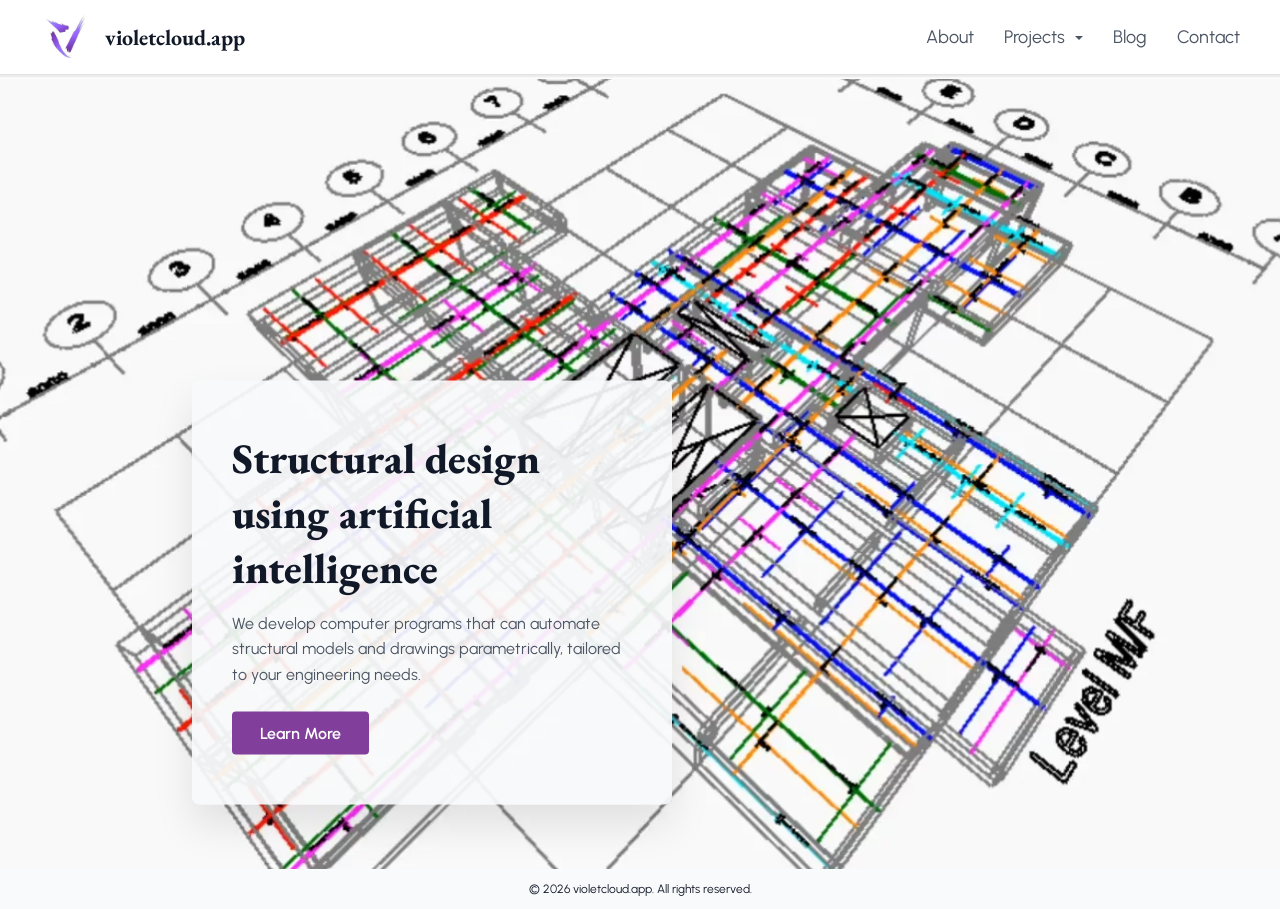
<file: index.html>
<!DOCTYPE html>
<html lang="en">
<head>
    <meta charset="UTF-8">
    <meta name="viewport" content="width=device-width, initial-scale=1.0">
    <title>violetcloud.app - Home</title>

    <!-- Google tag (gtag.js) -->
    <script async src="https://www.googletagmanager.com/gtag/js?id=G-9ZFHB93F06"></script>
    <script>
    window.dataLayer = window.dataLayer || [];
    function gtag(){dataLayer.push(arguments);}
    gtag('js', new Date());

    gtag('config', 'G-9ZFHB93F06');
    </script>
    
    <link rel="stylesheet" href="assets/general-style.css">
    <link rel="stylesheet" href="assets/index-style.css">
</head>
<body>

    <!-- Main content wrapper to push footer down -->
    <div class="content-wrapper">
        <header class="sticky-header" id="header">
            <div class="nav-container">
                <!-- Left: Brand Assets -->
                <a href="index.html" class="brand">
                    <img src="assets/img/logo1.jpg" alt="Logo" class="logo-img">
                    <span class="brand-name">violetcloud.app</span>
                </a>              

                <!-- Right: Navigation Menu -->
                <nav>
                    <button class="hamburger" aria-label="Toggle navigation" id="hamburger-btn">
                        <span class="bar"></span>
                        <span class="bar"></span>
                        <span class="bar"></span>
                    </button>

                    <ul class="nav-menu" id="nav-menu">
                        <li><a href="about.html" class="nav-link">About</a></li>
                        
                        <!-- Projects Dropdown Parent -->
                        <li class="dropdown">
                            <a href="#" class="nav-link">Projects <span class="arrow"></span></a>
                            <ul class="submenu">
                                <li><a href="#">(Coming Soon!)</a></li>
                            </ul>
                        </li>
                        
                        <li><a href="blog.html" class="nav-link">Blog</a></li>
                        <li><a href="contact.html" class="nav-link">Contact</a></li>
                    </ul>
                </nav>
            </div>
        </header>

        <section class="hero-section">
            <!-- The Slider Container -->
            <div class="hero-slider">
                <div class="slide active">
                    <img src="assets/img/slideshow/slide1.png" alt="Slideshow Image 1">
                </div>
                <div class="slide">
                    <img src="assets/img/slideshow/slide2.png" alt="Slideshow Image 2">
                </div>
                <div class="slide">
                    <img src="assets/img/slideshow/slide3.png" alt="Slideshow Image 3">
                </div>
            </div>

            <!-- Opaque Overlay Box Content -->
            <div class="hero-overlay-box">
                <h1>Structural design using artificial intelligence</h1>
                <p>We develop computer programs that can automate structural models and drawings parametrically, tailored to your engineering needs.</p>
                <a href="about.html" class="hero-cta-btn">Learn More</a>
            </div>
        </section>

    </div>

    <footer class="site-footer">
        <p>&copy; 2026 violetcloud.app. All rights reserved.</p>
    </footer>

    <script src="assets/menu-style.js"></script>
    <script src="assets/index-slideshow.js"></script>

</body>
</html>
</file>
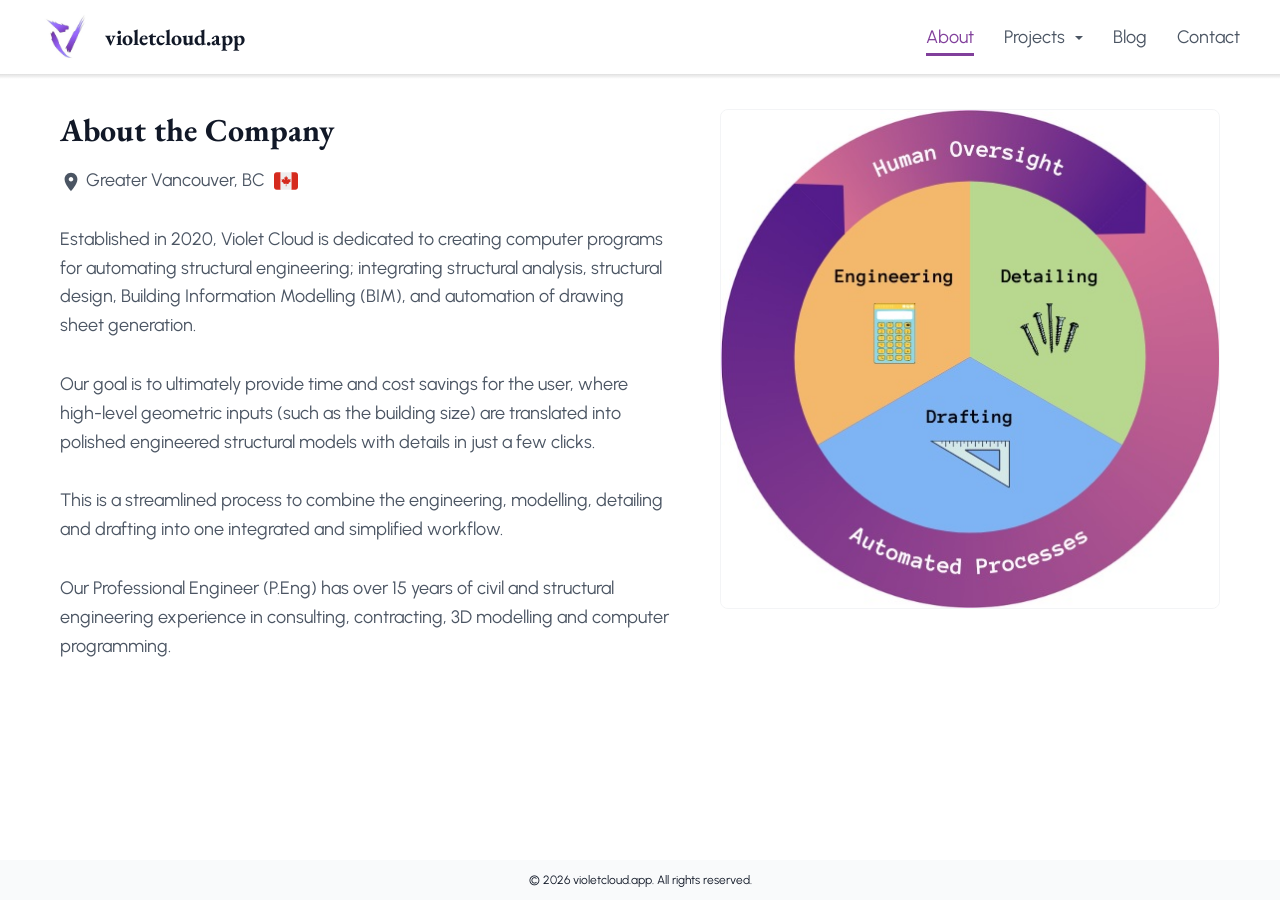
<file: about.html>
<!DOCTYPE html>
<html lang="en">
<head>
    <meta charset="UTF-8">
    <meta name="viewport" content="width=device-width, initial-scale=1.0">
    <title>violetcloud.app - About</title>

    <!-- Google tag (gtag.js) -->
    <script async src="https://www.googletagmanager.com/gtag/js?id=G-9ZFHB93F06"></script>
    <script>
    window.dataLayer = window.dataLayer || [];
    function gtag(){dataLayer.push(arguments);}
    gtag('js', new Date());

    gtag('config', 'G-9ZFHB93F06');
    </script>
    
    <link rel="stylesheet" href="assets/general-style.css">
    <link rel="stylesheet" href="assets/about-style.css">
</head>
<body>

    <!-- Main content wrapper to push footer down -->
    <div class="content-wrapper">
        <header class="sticky-header" id="header">
            <div class="nav-container">
                <!-- Left: Brand Assets -->
                <a href="index.html" class="brand">
                    <img src="assets/img/logo1.jpg" alt="Logo" class="logo-img">
                    <span class="brand-name">violetcloud.app</span>
                </a>              

                <!-- Right: Navigation Menu -->
                <nav>
                    <button class="hamburger" aria-label="Toggle navigation" id="hamburger-btn">
                        <span class="bar"></span>
                        <span class="bar"></span>
                        <span class="bar"></span>
                    </button>

                    <ul class="nav-menu" id="nav-menu">
                        <li><a href="about.html" class="nav-link active">About</a></li>
                        
                        <!-- Projects Dropdown Parent -->
                        <li class="dropdown">
                            <a href="#" class="nav-link">Projects <span class="arrow"></span></a>
                            <ul class="submenu">
                                <li><a href="#">(Coming Soon!)</a></li>
                            </ul>
                        </li>
                        
                        <li><a href="blog.html" class="nav-link">Blog</a></li>
                        <li><a href="contact.html" class="nav-link">Contact</a></li>
                    </ul>
                </nav>
            </div>
        </header>

        <main class="main-content">
            <!-- Section 1: Text Left, Image Right -->
            <section class="content-row">
                <div class="text-block">
                    <h2>About the Company</h2>
                    <div class="text-area">
                        <div style="line-height: 1; display: inline-flex; align-items: center; gap: 8px;">
                        <p><svg viewBox="0 0 24 24" width="22" height="22" fill="currentColor" style="vertical-align: middle;">
                        <path d="M12 2C8.13 2 5 5.13 5 9c0 5.25 7 13 7 13s7-7.75 7-13c0-3.87-3.13-7-7-7zm0 9.5c-1.38 0-2.5-1.12-2.5-2.5s1.12-2.5 2.5-2.5 2.5 1.12 2.5 2.5-1.12 2.5-2.5 2.5z"/>
                        </svg>  Greater Vancouver, BC
                        <img src="assets/img/can-flag.svg" alt="Canada Flag" style="height: 24px; width: auto; vertical-align: middle; margin-left: 5px; margin-top: -2px;"></p></div>
                        <p>Established in 2020, Violet Cloud is dedicated to creating computer programs for automating structural engineering; integrating structural analysis, structural design, Building Information Modelling (BIM), and automation of drawing sheet generation.</p>
                        <p>Our goal is to ultimately provide time and cost savings for the user, where high-level geometric inputs (such as the building size) are translated into polished engineered structural models with details in just a few clicks.</p>
                        <p>This is a streamlined process to combine the engineering, modelling, detailing and drafting into one integrated and simplified workflow.</p>
                        <p>Our Professional Engineer (P.Eng) has over 15 years of civil and structural engineering experience in consulting, contracting, 3D modelling and computer programming.</p>
                    </div>
                </div>
                <div class="image-block">
                    <img src="assets/img/about1.jpg" alt="Image 1 description" class="content-img" width="500" height="500">
                </div>
            </section>
        </main>

    </div>

    <footer class="site-footer">
        <p>&copy; 2026 violetcloud.app. All rights reserved.</p>
    </footer>

    <script src="assets/menu-style.js"></script>

</body>
</html>
</file>
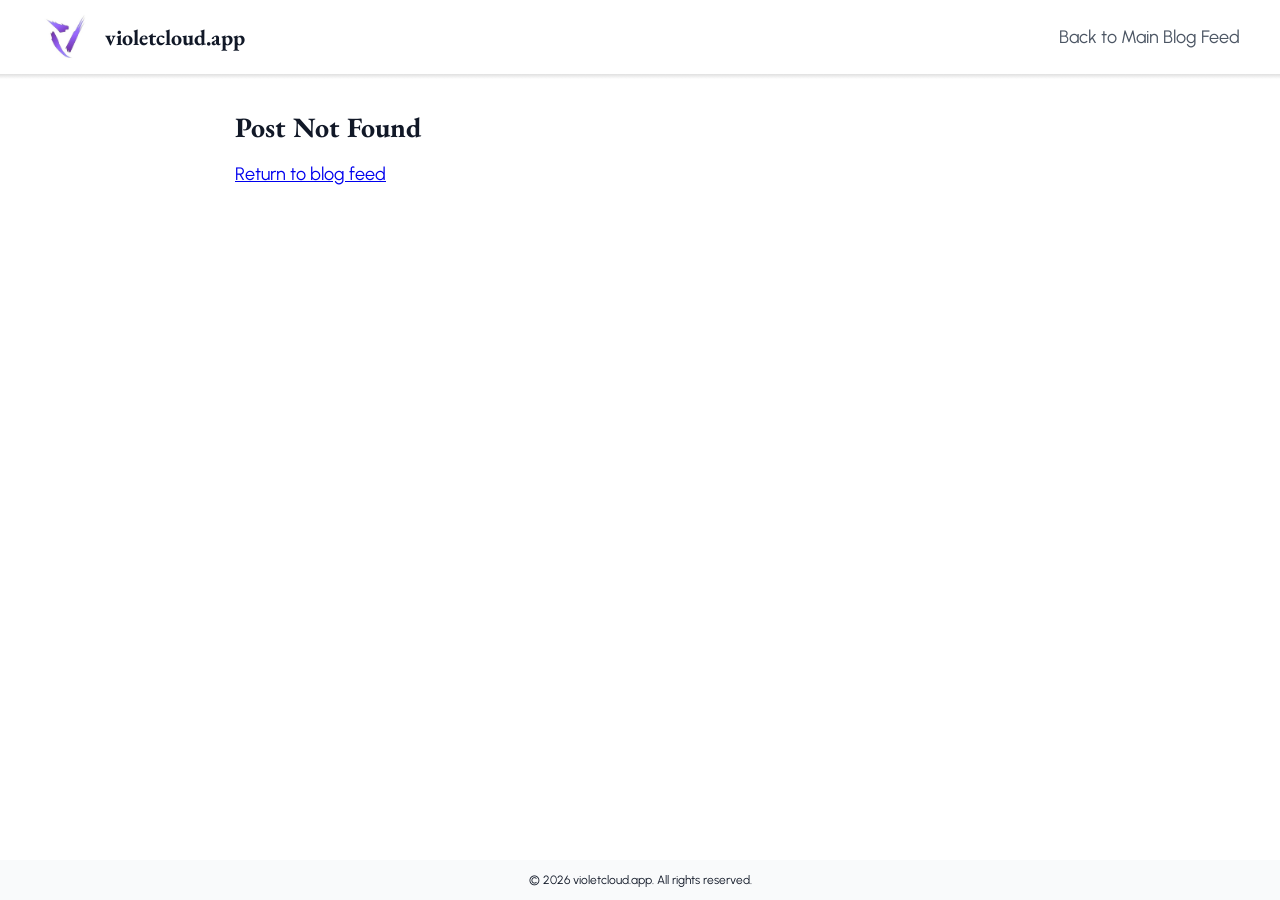
<file: blog-post.html>
<!DOCTYPE html>
<html lang="en">
<head>
    <meta charset="UTF-8">
    <meta name="viewport" content="width=device-width, initial-scale=1.0">
    <title>Article View</title>
    <link rel="stylesheet" href="assets/general-style.css">
    <link rel="stylesheet" href="assets/blog-style.css">
</head>
<body>

    <div class="content-wrapper">
        <!-- Header Template Matches blog.html -->
        <header class="sticky-header" id="header">
            <div class="nav-container">
                <a href="index.html" class="brand">
                    <img src="assets/img/logo1.jpg" alt="Logo" class="logo-img">
                    <span class="brand-name">violetcloud.app</span>
                </a>              
                <nav>
                    <ul class="nav-menu" id="nav-menu">
                        <li><a href="blog.html" class="nav-link">Back to Main Blog Feed</a></li>
                    </ul>
                </nav>
            </div>
        </header>

        <!-- Main Single Article Canvas -->
        <main class="main-content">
            <div id="single-post-container">
                <!-- JavaScript will populate the chosen article here -->
            </div>
        </main>
    </div>

    <footer class="site-footer">
        <p>&copy; 2026 violetcloud.app. All rights reserved.</p>
    </footer>

    <!-- Shares your centralized master database -->
    <script src="assets/menu-style.js"></script>
    <script src="assets/blog-data.js"></script>
    <script src="assets/blog-events.js"></script>
    <script>
        // Inline router runner execution logic for single page presentation frames
        document.addEventListener('DOMContentLoaded', () => {
            const container = document.getElementById('single-post-container');
            if (!container) return;

            // Extract the query parameter string from the URL window address
            const urlParams = new URLSearchParams(window.location.search);
            const targetParam = urlParams.get('article');

            if (!targetParam) {
                container.innerHTML = `<h2>Post Not Found</h2><p><a href="blog.html">Return to blog feed</a></p>`;
                return;
            }

            // Look up matching record entries in our unified database array
            const matchedPost = ALL_BLOG_POSTS.find(post => {
                // 1. Convert to lowercase
                // 2. Replace spaces with hyphens
                // 3. Strip out special symbols like +, (, and ) so they don't break URL matching
                const generateSlug = (str) => {
                    return str.toLowerCase()
                        .replace(/ /g, '-')
                        .replace(/[^a-z0-9-]/g, ''); // Removes +, (, ), and other special punctuation
                };

                const computedParam = encodeURIComponent(generateSlug(post.title));
                const cleanTargetParam = generateSlug(decodeURIComponent(targetParam));

                return computedParam === cleanTargetParam;
            });

            if (matchedPost) {
                // Update document page titles tab
                document.title = `${matchedPost.title} - Company Name`;

                const tagsMarkup = matchedPost.tags.map(tag => `<span class="tag">${tag}</span>`).join('');
                
                // Render the complete article content layout
                container.innerHTML = `
                    <article class="full-blog-post">
                        <div class="post-meta" style="margin-bottom: 15px;">${matchedPost.date}</div>
                        <h1 class="single-post-headline" style="font-size: 42px; margin-bottom: 25px;">${matchedPost.title}</h1>
                        <div class="post-content" style="font-size: 19px; line-height: 1.7; color: #374151;">
                            <p>${matchedPost.content}</p>
                            <p style="margin-top: 20px; color: #6b7280; font-style: italic;">Thanks for reading!</p>
                        </div>
                        <div class="post-tags" style="margin-top: 35px; border-top: 1px solid #f3f4f6; padding-top: 20px;">
                            ${tagsMarkup}
                        </div>
                        <p style="margin-top: 40px;"><a href="blog.html" style="color: #813F9B; font-weight: 600; text-decoration: none;">&larr; Back to Main Blog Feed</a></p>
                    </article>
                `;
            } else {
                container.innerHTML = `<h2>Article Not Found</h2><p><a href="blog.html">Return to main blog feed</a></p>`;
            }
        });
    </script>
</body>
</html>
</file>
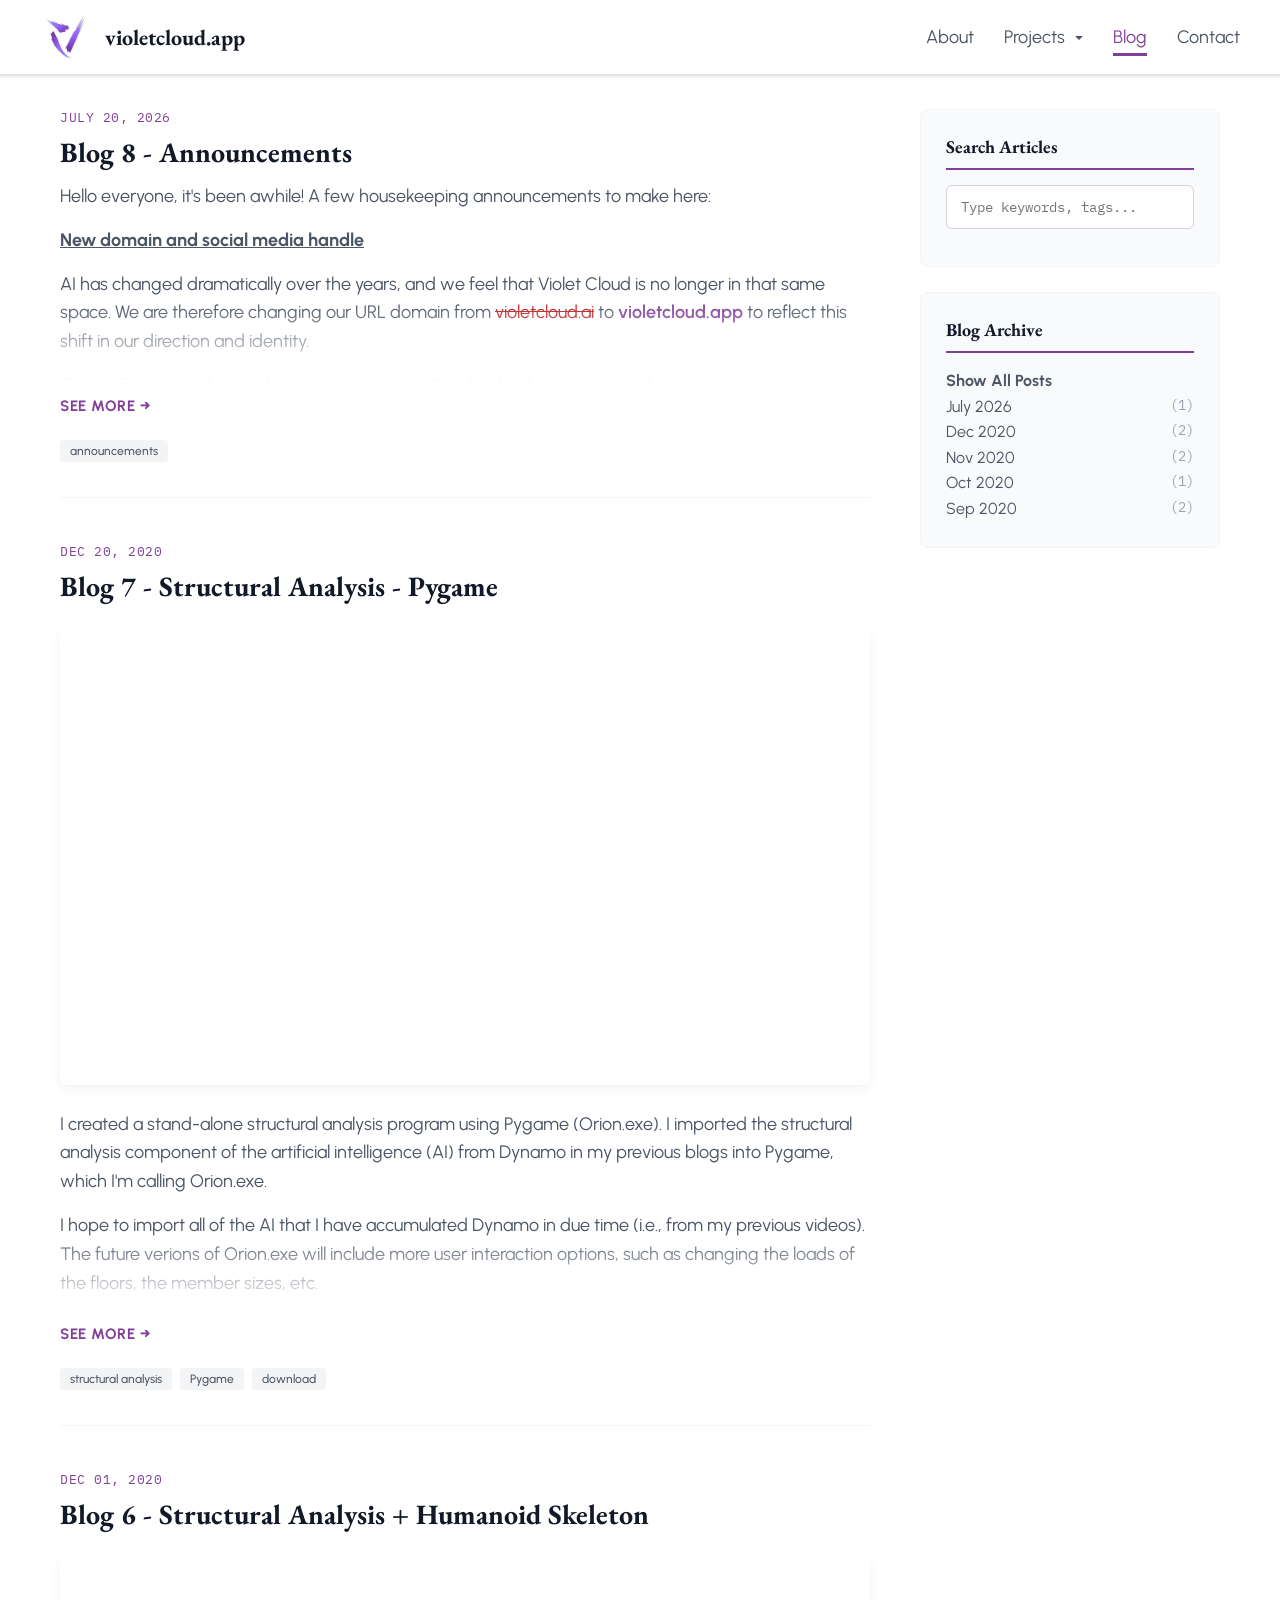
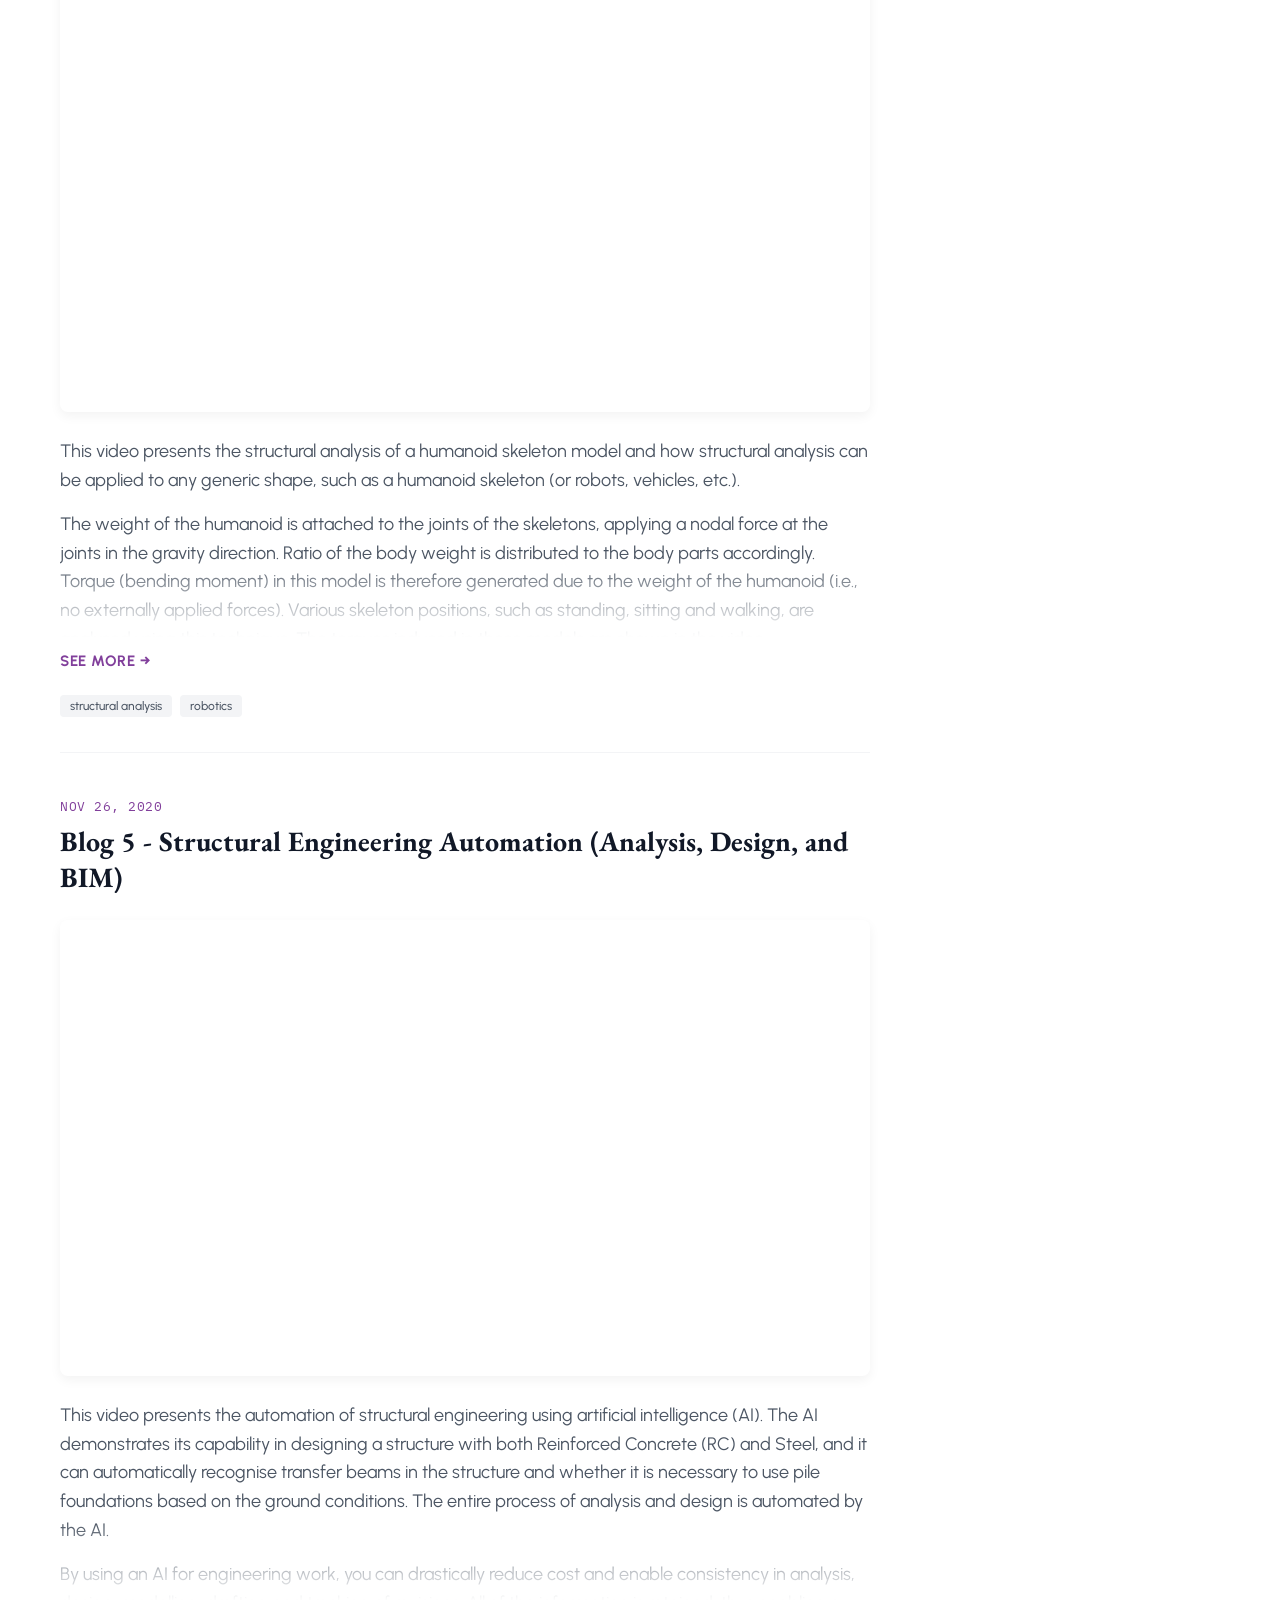
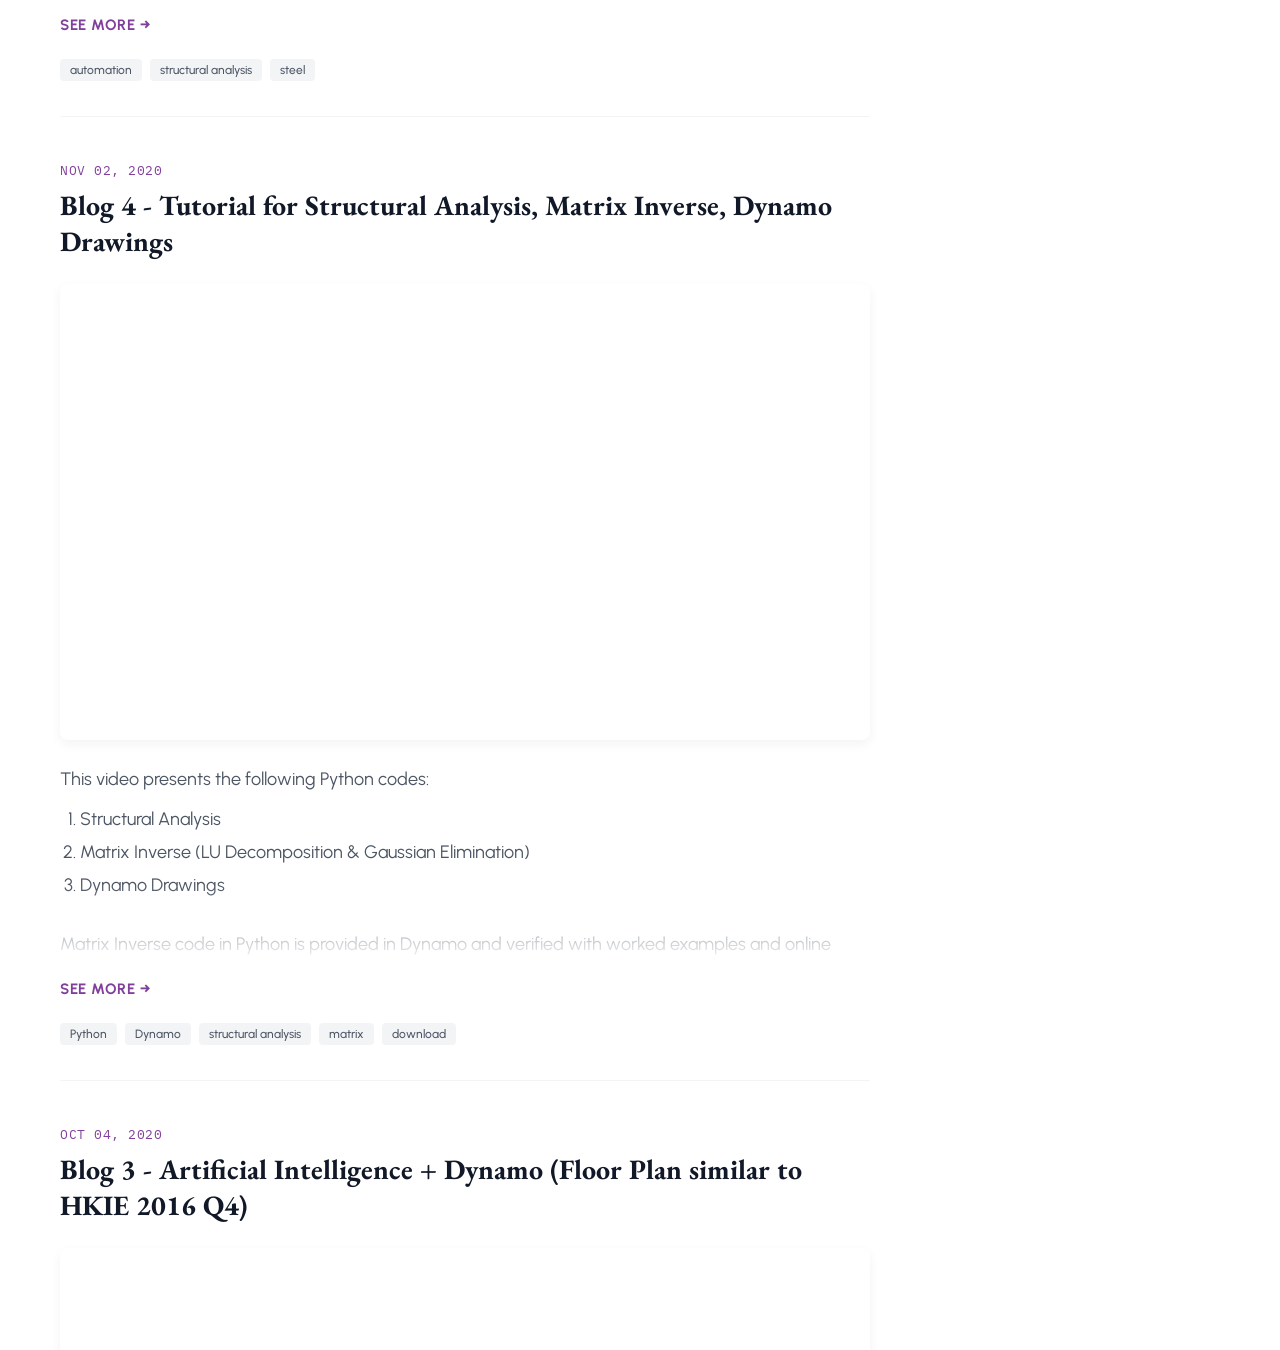
<file: blog.html>
<!DOCTYPE html>
<html lang="en">
<head>
    <meta charset="UTF-8">
    <meta name="viewport" content="width=device-width, initial-scale=1.0">
    <title>violetcloud.app - Blog</title>

    <!-- Google tag (gtag.js) -->
    <script async src="https://www.googletagmanager.com/gtag/js?id=G-9ZFHB93F06"></script>
    <script>
    window.dataLayer = window.dataLayer || [];
    function gtag(){dataLayer.push(arguments);}
    gtag('js', new Date());

    gtag('config', 'G-9ZFHB93F06');
    </script>
    
    <link rel="stylesheet" href="assets/general-style.css">
    <link rel="stylesheet" href="assets/blog-style.css">
</head>
<body>

    <!-- Main content wrapper to push footer down -->
    <div class="content-wrapper">
        <header class="sticky-header" id="header">
            <div class="nav-container">
                <!-- Left: Brand Assets -->
                <a href="index.html" class="brand">
                    <img src="assets/img/logo1.jpg" alt="Logo" class="logo-img">
                    <span class="brand-name">violetcloud.app</span>
                </a>              

                <!-- Right: Navigation Menu -->
                <nav>
                    <button class="hamburger" aria-label="Toggle navigation" id="hamburger-btn">
                        <span class="bar"></span>
                        <span class="bar"></span>
                        <span class="bar"></span>
                    </button>

                    <ul class="nav-menu" id="nav-menu">
                        <li><a href="about.html" class="nav-link">About</a></li>
                        
                        <!-- Projects Dropdown Parent -->
                        <li class="dropdown">
                            <a href="#" class="nav-link">Projects <span class="arrow"></span></a>
                            <ul class="submenu">
                                <li><a href="#">(Coming Soon!)</a></li>
                            </ul>
                        </li>
                        
                        <li><a href="blog.html" class="nav-link active">Blog</a></li>
                        <li><a href="contact.html" class="nav-link">Contact</a></li>
                    </ul>
                </nav>
            </div>
        </header>

        <main class="main-content">
            <!-- Two-column grid container -->
            <div class="blog-layout-grid">
                
                <!-- Left Side: Main Blog Posts Feed -->
                <section class="blog-posts-feed">
                    <!-- JavaScript will dynamically inject all posts right here -->
                    <!-- Bottom Scroll/Loading Prompt Indicator -->
                    <div class="read-more-trigger">
                        <button id="load-more-btn">Read More</button>
                    </div>
                </section>

                <!-- Right Side: Sidebar Archive Panel -->
                <aside class="blog-sidebar">
    
                    <!-- 1. Search Bar Widget Container -->
                    <div class="sidebar-widget search-widget">
                        <!-- New: Clickable header button that acts as a mobile expander toggle -->
                        <button class="sidebar-toggle-btn" id="toggle-search-btn">
                            <h3>Search Articles</h3>
                            <span class="toggle-icon">+</span>
                        </button>
                        <div class="widget-content-wrapper" id="search-widget-content">
                            <div class="search-box-wrapper">
                                <input type="text" id="blog-search-input" placeholder="Type keywords, tags...">
                                <button id="clear-search-btn" title="Clear Search">&times;</button>
                            </div>
                            <div id="active-filters-bar"></div>
                        </div>
                    </div>

                    <!-- 2. Existing Archive Widget Container -->
                    <div class="sidebar-widget">
                        <!-- New: Clickable header button that acts as a mobile expander toggle -->
                        <button class="sidebar-toggle-btn" id="toggle-archive-btn">
                            <h3>Blog Archive</h3>
                            <span class="toggle-icon">+</span>
                        </button>
                        <div class="widget-content-wrapper" id="archive-widget-content">
                            <ul class="archive-list" id="dynamic-archive-list">
                                <!-- Dynamic links will generate here automatically -->
                            </ul>
                        </div>
                    </div>
                </aside>
            </div>
        </main>
    </div>

    <footer class="site-footer">
        <p>&copy; 2026 violetcloud.app. All rights reserved.</p>
    </footer>

    <script src="assets/menu-style.js"></script>
    <script src="assets/blog-data.js"></script>
    <script src="assets/blog-events.js"></script>

</body>
</html>
</file>
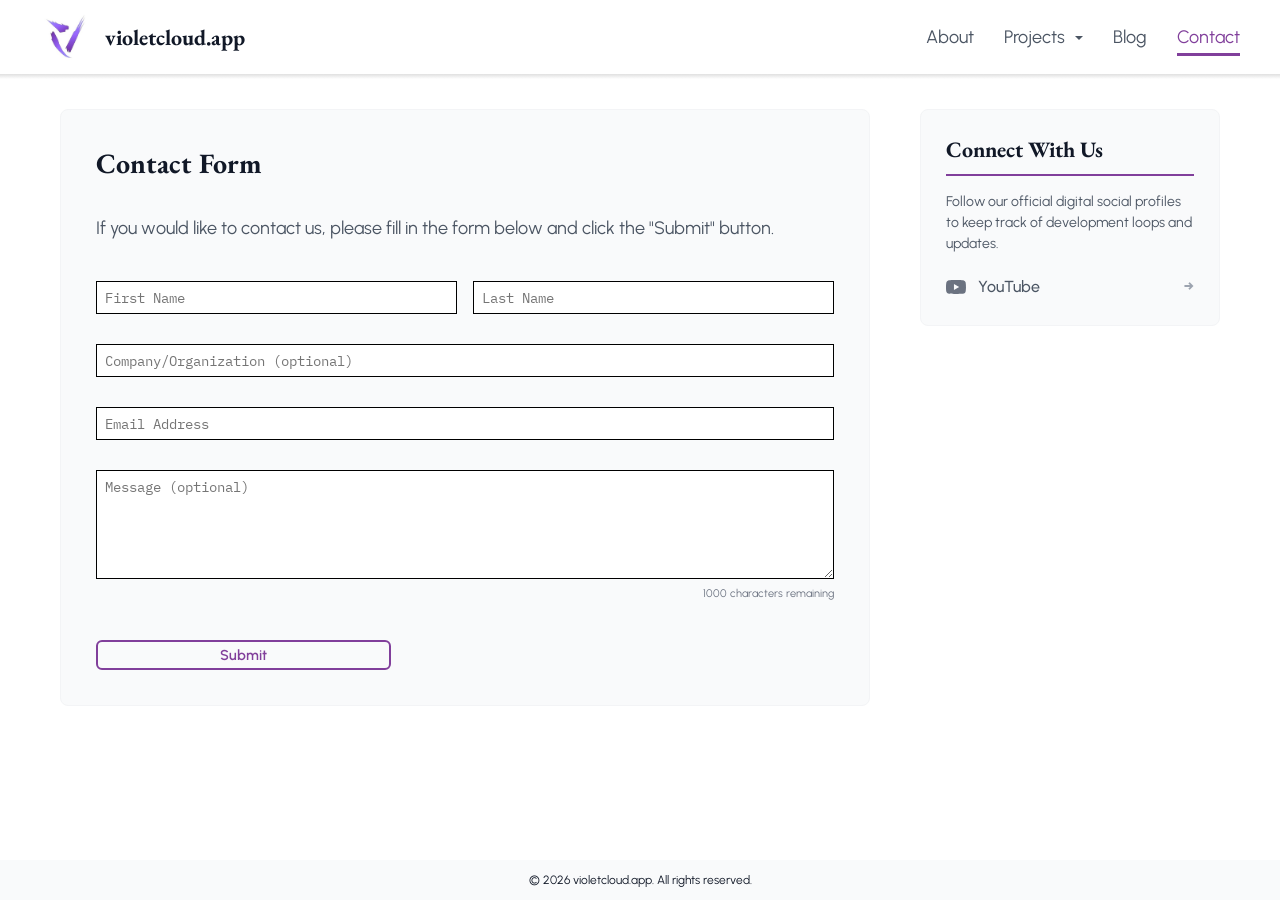
<file: contact.html>
<!DOCTYPE html>
<html lang="en">
<head>
    <meta charset="UTF-8">
    <meta name="viewport" content="width=device-width, initial-scale=1.0">
    <title>violetcloud.app - Contact</title>

    <!-- Google tag (gtag.js) -->
    <script async src="https://www.googletagmanager.com/gtag/js?id=G-9ZFHB93F06"></script>
    <script>
    window.dataLayer = window.dataLayer || [];
    function gtag(){dataLayer.push(arguments);}
    gtag('js', new Date());

    gtag('config', 'G-9ZFHB93F06');
    </script>
    
    <link rel="stylesheet" href="assets/general-style.css">
    <link rel="stylesheet" href="assets/contact-style.css">
    <link rel="stylesheet" href="assets/form-input-style.css">
</head>
<body>

    <!-- Main content wrapper to push footer down -->
    <div class="content-wrapper">
        <header class="sticky-header" id="header">
            <div class="nav-container">
                <!-- Left: Brand Assets -->
                <a href="index.html" class="brand">
                    <img src="assets/img/logo1.jpg" alt="Logo" class="logo-img">
                    <span class="brand-name">violetcloud.app</span>
                </a>              

                <!-- Right: Navigation Menu -->
                <nav>
                    <button class="hamburger" aria-label="Toggle navigation" id="hamburger-btn">
                        <span class="bar"></span>
                        <span class="bar"></span>
                        <span class="bar"></span>
                    </button>

                    <ul class="nav-menu" id="nav-menu">
                        <li><a href="about.html" class="nav-link">About</a></li>
                        
                        <!-- Projects Dropdown Parent -->
                        <li class="dropdown">
                            <a href="#" class="nav-link">Projects <span class="arrow"></span></a>
                            <ul class="submenu">
                                <li><a href="#">(Coming Soon!)</a></li>
                            </ul>
                        </li>
                        
                        <li><a href="blog.html" class="nav-link">Blog</a></li>
                        <li><a href="contact.html" class="nav-link active">Contact</a></li>
                    </ul>
                </nav>
            </div>
        </header>

        <main class="main-content">
            <!-- Reuse your signature responsive layout grid structure -->
            <div class="blog-layout-grid">
                
                <!-- Left Column: The Contact Form Panel -->
                  <form id="contact-form-wrapper" action="https://formsubmit.co/f0e354a6f9fcd312e5dc8f4113360ae0" method="POST">
                    <input type="hidden" name="_next" value="https://violetcloud.app/thank-you.html">
                    <h2>Contact Form</h2>
                    <p style="margin-bottom: 20px;">If you would like to contact us, please fill in the form below and click the "Submit" button.</p>
                    
                    <div class="form-row-flex">
                        <div class="form-field-group">
                            <input type="text" id="firstName" name="firstName" placeholder="First Name" required class="text-input-field">
                        </div>

                        <div class="form-field-group">
                            <input type="text" id="lastName" name="lastName" placeholder="Last Name" required class="text-input-field">
                        </div>
                    </div>

                    <div class="form-field-group">
                        <input type="text" id="company" name="company" placeholder="Company/Organization (optional)" class="text-input-field">
                    </div>

                    <div class="form-field-group">
                        <input type="email" id="email" name="email" placeholder="Email Address" required class="text-input-field">
                    </div>

                    <div class="form-field-group">
                        <textarea id="message" name="message" rows="5" maxlength="1000" placeholder="Message (optional)" class="textarea-input-field"></textarea>
                        <div id="charCounter" style="font-family: 'Urbanist', sans-serif; font-size: 11px; color: #6b7280; text-align: right; margin-top: 4px;">1000 characters remaining</div>
                    </div>

                    <button id="inputSubmit" type="submit" class="submit-btn">Submit</button>
                </form>

                <!-- Right Column: Sidebar Social Media Channels Panel -->
                <aside class="blog-sidebar">
                    <div class="sidebar-widget">
                        <h3>Connect With Us</h3>
                        <p class="body-small" style="color: #4b5563; margin-bottom: 20px;">Follow our official digital social profiles to keep track of development loops and updates.</p>
                        
                        <ul class="archive-list">
                            <!-- YouTube Link and Icon -->
                            <li>
                                <a href="https://www.youtube.com/@violetcloudapp" target="_blank" rel="noopener">
                                    <span class="social-link-content">
                                        <!-- YouTube Icon -->
                                        <svg viewBox="0 0 24 24" class="social-icon"><path fill="currentColor" d="M23.498 6.163a3.003 3.003 0 0 0-2.11-2.11C19.517 3.545 12 3.545 12 3.545s-7.516 0-9.387.507a3.003 3.003 0 0 0-2.11 2.11C0 8.033 0 12 0 12s0 3.967.502 5.837a3.003 3.003 0 0 0 2.11 2.11c1.871.507 9.388.507 9.388.507s7.516 0 9.387-.507a3.003 3.003 0 0 0 2.11-2.11C24 15.967 24 12 24 12s0-3.967-.502-5.837zM9.545 15.568V8.432L15.818 12l-6.273 3.568z"/></svg>
                                        YouTube
                                    </span>
                                    <span class="archive-count">&rarr;</span>
                                </a>
                            </li>
                        </ul>
                    </div>
                </aside>

            </div>
        </main>
    </div>

    <footer class="site-footer">
        <p>&copy; 2026 violetcloud.app. All rights reserved.</p>
    </footer>

    <script src="assets/menu-style.js"></script>
    <script src="assets/form-events.js"></script>

</body>
</html>
</file>
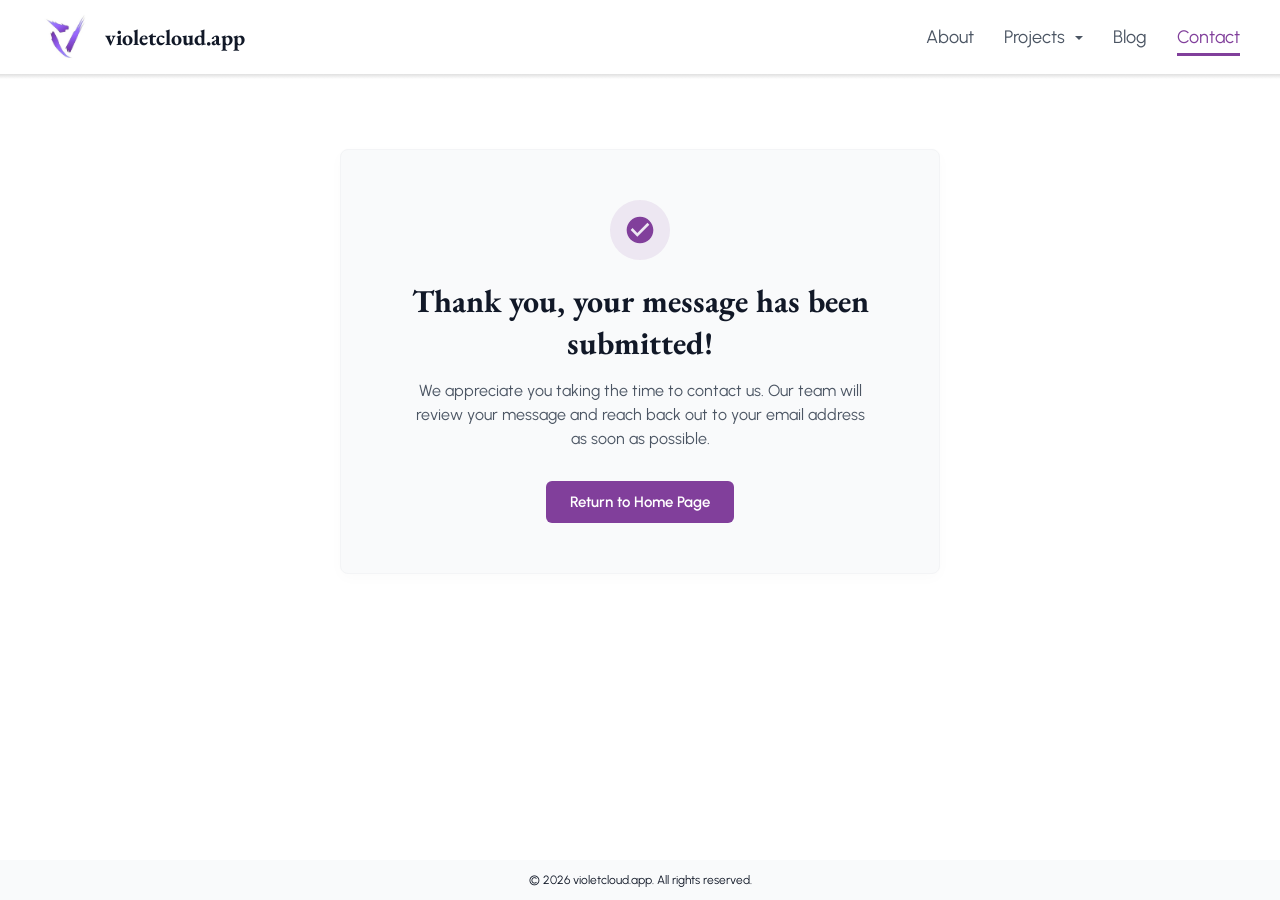
<file: thank-you.html>
<!DOCTYPE html>
<html lang="en">
<head>
    <meta charset="UTF-8">
    <meta name="viewport" content="width=device-width, initial-scale=1.0">
    <title>Thank You - Message Submitted</title>

    <!-- Google tag (gtag.js) -->
    <script async src="https://www.googletagmanager.com/gtag/js?id=G-9ZFHB93F06"></script>
    <script>
    window.dataLayer = window.dataLayer || [];
    function gtag(){dataLayer.push(arguments);}
    gtag('js', new Date());

    gtag('config', 'G-9ZFHB93F06');
    </script>

    <link rel="stylesheet" href="assets/general-style.css">
    <style>
        /* Small, page-specific layout adjustments for the thank you container card */
        .thank-you-card {
            background-color: #f9fafb;
            border: 1px solid #f3f4f6;
            border-radius: 8px;
            padding: 50px 30px;
            text-align: center;
            max-width: 600px;
            margin: 40px auto;
            box-shadow: 0 4px 15px rgba(0, 0, 0, 0.02);
        }
        .success-icon-circle {
            width: 60px;
            height: 60px;
            background-color: rgba(129, 63, 155, 0.1);
            color: #813F9B;
            border-radius: 50%;
            display: flex;
            align-items: center;
            justify-content: center;
            margin: 0 auto 20px auto;
        }
        .success-icon-circle svg {
            width: 32px;
            height: 32px;
        }
        .thank-you-card h1 {
            font-family: 'EB Garamond', serif;
            font-size: 32px;
            color: #111827;
            margin-bottom: 15px;
        }
        .thank-you-card p {
            font-family: 'Urbanist', sans-serif;
            font-size: 16px;
            color: #4b5563;
            max-width: 450px;
            margin: 0 auto 30px auto;
            line-height: 1.5;
        }
        .return-home-btn {
            font-family: 'Urbanist', sans-serif;
            font-size: 15px;
            font-weight: 600;
            background-color: #813F9B;
            color: #ffffff !important;
            text-decoration: none !important;
            padding: 12px 24px;
            border-radius: 6px;
            display: inline-block;
            transition: background-color 0.2s ease, transform 0.1s ease;
        }
        .return-home-btn:hover { background-color: #6a3280; }
        .return-home-btn:active { transform: scale(0.98); }
    </style>
</head>
<body>

    <div class="content-wrapper">
        <header class="sticky-header" id="header">
            <div class="nav-container">
                <!-- Left: Brand Assets -->
                <a href="index.html" class="brand">
                    <img src="assets/img/logo1.jpg" alt="Logo" class="logo-img">
                    <span class="brand-name">violetcloud.app</span>
                </a>              

                <!-- Right: Navigation Menu -->
                <nav>
                    <button class="hamburger" aria-label="Toggle navigation" id="hamburger-btn">
                        <span class="bar"></span>
                        <span class="bar"></span>
                        <span class="bar"></span>
                    </button>

                    <ul class="nav-menu" id="nav-menu">
                        <li><a href="about.html" class="nav-link">About</a></li>
                        
                        <!-- Projects Dropdown Parent -->
                        <li class="dropdown">
                            <a href="#" class="nav-link">Projects <span class="arrow"></span></a>
                            <ul class="submenu">
                                <li><a href="#">(Coming Soon!)</a></li>
                            </ul>
                        </li>
                        
                        <li><a href="blog.html" class="nav-link">Blog</a></li>
                        <li><a href="contact.html" class="nav-link active">Contact</a></li>
                    </ul>
                </nav>
            </div>
        </header>

        <main class="main-content">
            <!-- Centered Message Block -->
            <div class="thank-you-card">
                <div class="success-icon-circle">
                    <!-- Crisp inline checkmark SVG icon -->
                    <svg viewBox="0 0 24 24"><path fill="currentColor" d="M12 2C6.48 2 2 6.48 2 12s4.48 10 10 10s10-4.48 10-10S17.52 2 12 2m-2 15l-5-5l1.41-1.41L10 14.17l7.59-7.59L19 8z"/></svg>
                </div>
                <h1>Thank you, your message has been submitted!</h1>
                <p>We appreciate you taking the time to contact us. Our team will review your message and reach back out to your email address as soon as possible.</p>
                <a href="index.html" class="return-home-btn">Return to Home Page</a>
            </div>
        </main>
    </div>

    <footer class="site-footer">
        <p>&copy; 2026 violetcloud.app. All rights reserved.</p>
    </footer>

    <script src="assets/menu-style.js"></script>
</body>
</html>
</file>
<file: assets/general-style.css>
/* ==========================================================================
1. GOOGLE FONTS IMPORT (FIXED)
========================================================================== */
@import url('https://fonts.googleapis.com/css?family=EB+Garamond');   
@import url('https://fonts.googleapis.com/css?family=Urbanist');
@import url('https://fonts.googleapis.com/css?family=IBM+Plex+Mono');

/* ==========================================================================
2. GLOBAL RESET & WHITE CANVAS ENFORCEMENT (FIXED)
========================================================================== */
* {
    margin: 0;
    padding: 0;
    box-sizing: border-box;
}

html, body {
    background-color: #ffffff !important;
    min-height: 100vh;
    margin: 0;
    width: 100%;
    /*overflow-x: hidden; */
}

/* Flexbox layout wrapper to keep footer at the bottom */
body {
    display: flex;
    flex-direction: column;
    width: 100%;
    overflow-x: clip;
}

/* Fixes the top cutoff by turning off absolute/fixed overlapping */
.sticky-header {
    position: sticky !important;
    top: 0;
    z-index: 1000;
}

.content-wrapper {
    flex: 1 0 auto; /* Pushes the footer down when content is short */
    display: flex;  /* ADDED to pass the vertical push down to the form */
    flex-direction: column;
}

/* Force the form to fill the wrapper so the footer pushes down */
form {
    flex: 1 0 auto;
    display: flex;
    flex-direction: column;
}

footer.site-footer {
    flex-shrink: 0; /* Prevents the footer from shrinking */
    margin-top: auto; /* ADDED to guarantee it sits below all content */
}

/* ==========================================================================
3. WEBSITE CONTENT STYLING
========================================================================== */
.main-content {
    max-width: 1200px !important; 
    margin: 30px auto 60px auto;
    padding: 0 20px;
    width: 100%; /* CRUCIAL: Ensures the wrapper container can organically shrink below 1200px on small viewports */
    box-sizing: border-box;
}

h1 {
    font-family: 'EB Garamond', serif;
    font-size: 40px;
    font-weight: 700;
    color: #111827;
    margin-bottom: 20px;
}

h2 {
    font-family: 'EB Garamond', serif;
    font-size: 28px;
    font-weight: 700;
    color: #111827;
    margin-bottom: 15px;
}

h3 {
    font-family: 'EB Garamond', serif;
    font-size: 18px;
    font-weight: 700;
    color: #111827;
    margin-bottom: 15px;
}

p, span.body-text {
    font-family: 'Urbanist', sans-serif;
    font-size: 18px;
    font-weight: 400;
    line-height: 1.6;
    color: #4b5563;
    margin-bottom: 30px;
}

.body-small {
    font-family: 'Urbanist', sans-serif;
    font-size: 14px;
    font-weight: 400;
    line-height: 1.5;
    color: #111827;
    margin-bottom: 20px;
}

.br-bottom {
    margin-bottom: 12px !important;
}

ul, ol {
    margin-bottom: 30px; /* Matches paragraph bottom breathing space */
    padding-left: 20px;  /* Indents bullets cleanly */
}

li {
    font-family: 'Urbanist', sans-serif;
    font-size: 18px;     /* Matches exact paragraph sizing */
    color: #4b5563;      /* Reuses design system slate grey color */
    line-height: 1.6;    /* Matches paragraph line height readability */
    margin-bottom: 4px;  /* Adds space between individual points */
}

/* Removes extra breathing space from nesting and edge cases */
li:last-child {
    margin-bottom: 0;
}

/* Safeguard: Prevents global rules from breaking specific structural components */
.nav-menu, .nav-menu li,
.submenu, .submenu li,
.archive-list, .archive-list li {
    margin-bottom: 0 !important;
    list-style: none !important;
}

.post-content p, 
.post-content li {
    overflow-wrap: break-word;
    word-break: break-word;
}

/* ==========================================================================
4. MENU STYLING (NAVBAR)
========================================================================== */
.sticky-header {
    position: sticky;
    top: 0;
    left: 0;
    width: 100%;
    z-index: 1000;
    background-color: #ffffff;
    border-bottom: 5px solid;
    border-image: linear-gradient(to bottom, #e0e0e0, rgba(224, 224, 224, 0)) 1;
    transition: padding 0.3s ease, box-shadow 0.3s ease, transform 0.3s ease;
    padding: 12px 40px;
    transform: translateY(0);
}

.sticky-header::after {
    content: '';
    position: absolute;
    bottom: -5px; 
    left: 0;
    width: 100%;
    height: 5px; 
    background: linear-gradient(to bottom, #e0e0e0, rgba(224, 224, 224, 0));
    pointer-events: none; 
}

.sticky-header.scroll-down {
    transform: translateY(-100%);
}

.sticky-header.scroll-up {
    transform: translateY(0);
}

.nav-container {
    max-width: 1200px;
    margin: 0 auto;
    display: flex;
    align-items: center;
    justify-content: space-between;
}

/* Company Assets (Left Side) */
.brand {
    display: flex;
    align-items: center;
    gap: 15px;
    text-decoration: none;
    color: #111827;
}

.logo-img {
    width: 50px;
    height: 50px;
    object-fit: contain;
    transition: width 0.3s ease, height 0.3s ease;
}

.brand-name {
    font-family: 'EB Garamond', serif;
    font-size: 22px;
    font-weight: 700; 
    white-space: nowrap;
}

a.brand, 
a.brand:link, 
a.brand:visited, 
a.brand:hover, 
a.brand:active {
    text-decoration: none !important; /* Blocks any underlines from showing on your company header name */
    color: #111827 !important;      /* Locks the text color to your original dark charcoal grey shade */
    outline: none;
}

/* Underline Animation Mechanics */
.nav-link {
    text-decoration: none;
    font-family: 'Urbanist', sans-serif;
    font-size: 18px; 
    font-weight: 400;
    color: #4b5563;
    white-space: nowrap;
    position: relative;
    padding: 6px 0;
    transition: color 0.3s ease;
}

.nav-link::after {
    content: '';
    position: absolute;
    width: 100%;
    height: 3px;
    bottom: -2px; /* FIXED: Shifted slightly down to prevent sub-pixel layout clipping against text bounds */
    left: 0;
    background-color: #813F9B;
    transform: scaleX(0) scaleY(1); /* FIXED: Locks vertical scale to prevent rendering thickness fluctuations */
    transform-origin: bottom left;
    transition: transform 0.3s ease-in-out;
    backface-visibility: hidden; /* FIXED: Hardware accelerates animation for anti-aliasing stability */
}

.nav-link:hover,
.nav-link:active,
.nav-link.active {
    color: #813F9B;
}

.nav-link:hover::after,
.nav-link.active::after {
    transform: scaleX(1) scaleY(1); /* FIXED: Maintains locked aspect scale throughout movement */
}

/* ==========================================================================
4.1 DESKTOP NAVIGATION LAYOUT ONLY (min-width: 993px)
========================================================================== */
@media (min-width: 993px) {
    .hamburger {
        display: none !important; /* Forces hamburger hidden on desktop */
    }
    
    .nav-menu {
        display: flex;
        gap: 30px;
        list-style: none;
    }

    .nav-menu li.dropdown {
        position: relative;
    }

    /* Built-in Indicator Arrow */
    .arrow {
        display: inline-block;
        width: 0;
        height: 0;
        margin-left: 6px;
        vertical-align: middle;
        border-top: 4px solid #4b5563;
        border-right: 4px solid transparent;
        border-left: 4px solid transparent;
        transition: transform 0.2s ease, border-top-color 0.2s ease;
    }

    .dropdown:hover .arrow {
        border-top-color: #813F9B;
        transform: rotate(-180deg);
    }

    /* Base style configuration for hidden sub-menus */
    .submenu {
        position: absolute;
        top: calc(100% + 8px);
        left: 0;
        background-color: #ffffff;
        min-width: 180px;
        list-style: none;
        padding: 10px 0;
        border-radius: 6px;
        box-shadow: 0 10px 30px rgba(0, 0, 0, 0.08); 
        border: 1px solid #f3f4f6;
        opacity: 0;
        visibility: hidden;
        transform: translateY(10px); 
        transition: opacity 0.25s ease, transform 0.25s ease, visibility 0.25s;
        z-index: 1100;
    }

    .nav-menu li.dropdown:hover .submenu {
        opacity: 1;
        visibility: visible;
        transform: translateY(0);
    }

    .submenu li a {
        display: block;
        padding: 10px 20px;
        text-decoration: none;
        font-family: 'Urbanist', sans-serif;
        font-size: 16px;
        font-weight: 400;
        color: #4b5563;
        transition: background-color 0.2s ease, color 0.2s ease;
        white-space: nowrap;
    }

    .submenu li a:hover {
        background-color: #f9fafb;
        color: #813F9B; 
    }
}

/* ==========================================================================
5. MOBILE RESPONSIVE DRAWERS (max-width: 992px Breakpoint)
========================================================================== */
@media (max-width: 992px) {
    .content-wrapper {
        overflow-x: clip; 
        width: 100%;
    }
    
    .sticky-header {
        padding: 12px 20px; 
    }

    nav {
        display: flex;
        align-items: center;
        justify-content: flex-end;
    }
    
    /* Forced display layout overrides desktop styles */
    .hamburger {
        display: flex !important;
        flex-direction: column;
        justify-content: space-between;
        width: 30px;
        height: 21px;
        background: transparent;
        border: none;
        cursor: pointer;
        padding: 0;
        z-index: 1001; 
    }

    /* Styling for the three individual bars */
    .hamburger .bar {
        display: block;
        width: 100%;
        height: 3px;
        margin: 0; 
        background-color: #111827; 
        border-radius: 2px;
        transition: all 0.3s ease; 
    }

    /* Mobile Drawer Definition */
    .nav-menu {
        position: fixed;
        top: 0;
        right: -100%; 
        width: 300px;
        height: 100vh !important;
        height: 100dvh !important; 
        background-color: #ffffff;
        box-shadow: -10px 0 30px rgba(0, 0, 0, 0.05);
        display: flex; 
        flex-direction: column;
        padding: 100px 0 30px 0; 
        gap: 15px;
        transition: right 0.3s ease;
        align-items: flex-start; 
        z-index: 1000;
        list-style: none;
    }
    
    .nav-menu.active {
        right: 0; 
    }

    /* Padding keeps content aligned inside the drawer */
    .nav-menu > li {
        width: 100%;
        padding: 0 30px; 
    }

    /* FIXED: Inline-block shrinks the link container to fit only the word, fixing the underline width */
    .nav-menu .nav-link {
        display: inline-block !important; 
        font-size: 20px; 
        padding: 5px 0;
        width: auto !important; /* Prevents stretching */
    }

    /* Resets desktop layout shifting, centering, and absolute attributes */
    .submenu {
        position: static !important;
        opacity: 1 !important;
        visibility: visible !important;
        transform: none !important;
        box-shadow: none !important;
        border: none !important;
        padding: 5px 0 !important; 
        background-color: transparent !important;
        display: none; 
        width: calc(100% + 60px) !important; /* Expanded to stretch past parent item padding bounds */
        margin-left: -30px !important; /* Pulls highlight flush to the extreme left/right edges of the drawer */
        list-style: none !important; 
    }

    /* Force displays sub-menus open in the mobile drawer layout */
    .nav-menu.active .submenu {
        display: block;
    }

    .submenu li {
        width: 100%;
        list-style: none !important; 
    }

    /* Formats mobile links—full block width, text padding, and clean transitions */
    .submenu li a {
        display: block !important; 
        font-size: 16px !important;
        padding: 10px 45px !important; /* Keeps the inner text indented neatly */
        color: #4b5563 !important; 
        text-decoration: none !important;
        background-color: transparent !important;
        font-family: 'Urbanist', sans-serif;
        transition: background-color 0.2s ease, color 0.2s ease !important;
    }
    
    /* Permanently removes line underlines from leaking onto sub-menu elements */
    .submenu li a::after {
        display: none !important;
    }

    /* Matches desktop behavior—grey background highlight with brand-purple text color */
    .submenu li a:hover {
        background-color: #f9fafb !important; 
        color: #813F9B !important; 
    }

    .arrow {
        display: none; 
    }

    /* Animates lines into an 'X' shape when drawer is active */
    .hamburger.active .bar:nth-child(2) {
        opacity: 0;
    }
    .hamburger.active .bar:nth-child(1) {
        transform: translateY(9px) rotate(45deg); 
    }
    .hamburger.active .bar:nth-child(3) {
        transform: translateY(-9px) rotate(-45deg);
    }
}

/* ==========================================================================
6. FOOTER STYLING & BRAND PROTECTION
========================================================================== */
footer.site-footer {
    box-sizing: border-box; 
    min-height: 40px; /* FIXED: Changed from height:20px to min-height to allow text to wrap on mobile without cutting off */
    width: 100%;
    background-color: #f9fafb !important; 
    padding: 10px 20px; /* FIXED: Added uniform top/bottom padding for clean vertical centering */
    display: flex;
    align-items: center; 
    justify-content: center;
    flex-shrink: 0 !important; /* CONSOLIDATED: Duplicate property block removed */
}

.footer-container {
    width: 100%;
    max-width: 1200px;
    margin: 0 auto;
    display: flex;
    justify-content: center;
    align-items: center; 
}

/* CONSOLIDATED: Unified text controls to remove layout property duplicates */
.site-footer p, 
.site-footer .body-small,
.site-footer p a, 
.site-footer p a:link, 
.site-footer p a:visited {
    margin: 0 !important; 
    color: #111827 !important; /* Locks color to your charcoal grey, blocking purple link bleed */
    text-decoration: none !important; /* Blocks standard links underlines */
    font-family: 'Urbanist', sans-serif;
    font-size: 12px; 
    font-weight: 400;
    text-align: center;
    line-height: 1.4; /* FIXED: Increased from 1 to 1.4 so multi-line text reads nicely on mobile screens */
    transition: color 0.2s ease;
}

/* Subtle brand purple highlight option ONLY when hovering directly over footer links */
.site-footer p a:hover {
    color: #813F9B !important;
    text-decoration: underline !important; 
}
</file>
<file: assets/index-style.css>
/* ==========================================================================
   7. HERO SLIDESHOW SECTION
   ========================================================================== */
.hero-section {
    position: relative;
    width: 100%;
    max-width: 1700px;
    height: 790px;
    margin: 0 auto;
    overflow: hidden;
    background-color: #111827;
}

/* Slider frame dimensions mapping */
.hero-slider {
    position: absolute;
    top: 0;
    left: 0;
    width: 100%;
    height: 100%;
}

.slide {
    position: absolute;
    top: 0;
    left: 0;
    width: 100%;
    height: 100%;
    opacity: 0;
    transition: opacity 1s ease-in-out; /* Controls crossfade duration speed */
    z-index: 1;
}

.slide.active {
    opacity: 1;
    z-index: 2;
}

.slide img {
    width: 100%;
    height: 100%;
    object-fit: cover; /* Keeps image sharp without distorting proportions */
}

/* FIXED: Left-aligned opaque overlay panel mechanics */
.hero-overlay-box {
    position: absolute;
    top: 65%;
    left: 15%; /* Adjust to shift box closer or further from left screen edge */
    transform: translateY(-50%);
    width: 480px;
    max-width: 85%;
    background-color: rgba(249, 250, 251, 0.92); /* Opaque grey/white background color */
    padding: 50px 40px;
    border-radius: 8px;
    box-shadow: 0 20px 40px rgba(0, 0, 0, 0.1);
    z-index: 10; /* Raises block on top of image layers */
}

/* Specific styling hooks overrides inside the Hero Box */
.hero-overlay-box h1 {
    font-family: 'EB Garamond', serif;
    font-size: 42px;
    font-weight: 800;
    color: #111827;
    margin-bottom: 15px;
}

.hero-overlay-box p {
    font-family: 'Urbanist', sans-serif;
    font-size: 16px;
    line-height: 1.6;
    color: #4b5563;
    margin-bottom: 25px;
}

/* Call to Action Accent Link Button styling */
.hero-cta-btn {
    display: inline-block;
    background-color: #813F9B; /* Matches navbar purple brand accent */
    color: #ffffff;
    text-decoration: none;
    font-family: 'Urbanist', sans-serif;
    font-size: 16px;
    font-weight: 600;
    padding: 12px 28px;
    border-radius: 4px;
    transition: background-color 0.2s ease;
}

.hero-cta-btn:hover {
    background-color: #531C8A; /* Deeper purple on pointer hover feedback state */
}

/* Quick tablet/mobile scaling adjustments */
@media (max-width: 992px) {
    .hero-section {
        height: 500px; /* Contracts layout frame tracking on smaller devices */
    }
    .hero-overlay-box {
        left: 5%;
        padding: 30px;
        width: 400px;
    }
    .hero-overlay-box h1 { font-size: 32px; }
}
</file>
<file: assets/about-style.css>
/* ==========================================================================
ABOUT PAGE CONTENT ROW STYLING
========================================================================== */

/* Unified row container using your design system gaps */
.content-row {
    display: flex;
    flex-direction: row;
    gap: 50px; /* Matches your design grid gap spacing */
    margin-bottom: 60px; /* Layout canvas breathing margin */
    align-items: flex-start;
}

/* Typography styles matching your design token rules */
.text-block h2 {
    font-family: 'EB Garamond', serif;
    font-size: 32px;
    font-weight: 700;
    color: #111827;
    margin-top: 0;
    margin-bottom: 15px;
}

.text-area p {
    font-family: 'Urbanist', sans-serif;
    font-size: 18px;
    color: #4b5563; /* Slate grey body typography color token */
    line-height: 1.6;
}

/* Flex layout engine rules */
.text-block {
    flex: 1; 
}

/* Explicit container sizing for 500x500px images */
.image-block {
    flex: 0 0 500px;
    width: 500px;
    height: 500px;
}

/* Content block graphic canvas decoration rules */
.content-img {
    width: 100%;
    height: 100%;
    object-fit: cover;
    display: block;
    border-radius: 8px; /* Consistent with your panel border radius system */
    border: 1px solid #f3f4f6;
}

/* Handles the alternating layout on desktop views */
.reverse-row {
    flex-direction: row-reverse;
}

/* 
   Responsive Reconstructions 
   Streamlined to match your layout breakpoint (992px)
*/
@media (max-width: 992px) {
    .content-row {
        flex-direction: column; /* Stacks all rows vertically */
        gap: 30px;
        margin-bottom: 40px;
    }
    
    /* 
       Forces Section 2 to layout elements in an exact custom stack sequence:
       Title 2 (Top) -> Image 2 (Middle) -> Text Area 2 (Bottom)
    */
    .reverse-row {
        flex-direction: column; /* Reset to normal vertical column stacking */
    }

    /* Target components inside Section 2 to explicitly rearrange them */
    .reverse-row .text-block {
        display: flex;
        flex-direction: column;
    }

    /* Step 1: Force Title 2 to the absolute top of the section layout */
    .reverse-row .text-block h2 {
        order: 1; 
    }

    /* Step 2: Force Image 2 right underneath Title 2 */
    .reverse-row .image-block {
        order: 2; 
        width: 100%;
        max-width: 500px;
        height: auto;
        aspect-ratio: 1 / 1;
        flex: initial;
    }

    /* Step 3: Force Text Area 2 underneath Image 2 */
    .reverse-row .text-area {
        order: 3; 
    }

    /* Standard mobile scale rule for Section 1 image */
    .content-row .image-block,
    .reverse-row .image-block {
        width: 100%;
        max-width: 500px;
        height: auto;
        aspect-ratio: 1 / 1;
        flex: initial;
        margin-left: auto;
        margin-right: auto;
    }
}
</file>
<file: assets/blog-style.css>
/* ==========================================================================
1. RESPONSIVE TWO-COLUMN BLOG CONTENT SYSTEM
========================================================================== */

/* Overriding original main-content width to accommodate the sidebar safely
.main-content {
    max-width: 1200px !important; 
    margin: 30px auto 60px auto;
    padding: 0 20px;
    width: 100%; 
} */

/* Base Desktop Grid layout */
.blog-layout-grid {
    display: grid;
    /* Sidebar is locked to 300px, gap is 50px, and content naturally inherits the remaining ~810px */
    grid-template-columns: 1fr 300px; 
    gap: 50px;
    align-items: start;
    width: 100%;
}

/* Individual Post Card Structures */
.blog-post {
    margin-bottom: 45px;
    border-bottom: 1px solid #f3f4f6;
    padding-bottom: 35px;
}

.blog-post:last-of-type {
    border-bottom: none;
}

.post-meta {
    font-family: 'IBM Plex Mono', monospace;
    font-size: 13px;
    color: #813F9B;
    text-transform: uppercase;
    margin-bottom: 8px;
    letter-spacing: 0.5px;
}

.post-title {
    margin-bottom: 12px !important;
}

.post-title a {
    text-decoration: none;
    color: #111827;
    transition: color 0.2s ease;
}

.post-title a:hover {
    color: #813F9B;
}

.post-content p {
    margin-bottom: 15px;
}

/* Tags Layout */
.post-tags {
    display: flex;
    flex-wrap: wrap;
    gap: 8px;
    margin-top: 15px;
}

.tag {
    font-family: 'Urbanist', sans-serif;
    font-size: 12px;
    background-color: #f3f4f6;
    color: #4b5563;
    padding: 4px 10px;
    border-radius: 4px;
    font-weight: 500;
}

/* "Read More" Bottom Prompt Label styling */
.read-more-trigger {
    text-align: center;
    margin: 40px 0;
    padding: 20px 0;
    border-top: 2px dashed #e5e7eb;
}

#load-more-btn {
    font-family: 'Urbanist', sans-serif;
    font-size: 16px;
    font-weight: 600;
    background: transparent;
    border: 2px solid #813F9B;
    color: #813F9B;
    padding: 10px 24px;
    border-radius: 4px;
    cursor: pointer;
    transition: background-color 0.2s ease, color 0.2s ease;
}

#load-more-btn:hover {
    background-color: #813F9B;
    color: #ffffff;
}

/* Sidebar Archive Layout */
.sidebar-widget {
    background-color: #f9fafb;
    border-radius: 8px;
    padding: 25px;
    border: 1px solid #f3f4f6;
}

.sidebar-widget h3 {
    border-bottom: 2px solid #813F9B;
    padding-bottom: 10px;
    margin-bottom: 15px;
}

.archive-list {
    list-style: none;
    padding: 0;
    margin: 0;
}

.archive-list li {
    margin-bottom: 12px;
}

.archive-list a {
    font-family: 'Urbanist', sans-serif;
    font-size: 16px;
    color: #4b5563;
    text-decoration: none;
    display: flex;
    justify-content: space-between;
    transition: color 0.2s ease;
}

.archive-list a:hover {
    color: #813F9B;
}

.archive-count {
    font-family: 'IBM Plex Mono', monospace;
    font-size: 14px;
    color: #9ca3af;
}

.blog-posts-feed {
    max-width: 810px; /* Constrains the blog column to match the contact form's inner boundary */
    width: 100%;
}

/* ==========================================================================
2. SIDEBAR SEARCH BAR WIDGET STYLING
========================================================================== */
.search-widget {
    margin-bottom: 25px; 
}

.search-box-wrapper {
    position: relative;
    display: flex;
    align-items: center;
    width: 100%;
}

#blog-search-input {
    width: 100%;
    padding: 12px 40px 12px 14px; 
    font-family: 'IBM Plex Mono', sans-serif;
    font-size: 14px;
    font-weight: 400;
    color: #111827;
    background-color: #ffffff;
    border: 1px solid #d1d5db;
    border-radius: 6px;
    outline: none;
    transition: border-color 0.2s ease, box-shadow 0.2s ease;
}

#blog-search-input:focus {
    border-color: #813F9B;
    box-shadow: 0 0 0 3px rgba(129, 63, 155, 0.15);
}

#clear-search-btn {
    position: absolute;
    right: 12px;
    background: transparent;
    border: none;
    font-size: 22px;
    line-height: 1;
    color: #9ca3af;
    cursor: pointer;
    display: none; 
    padding: 0;
    transition: color 0.2s ease;
}

#clear-search-btn:hover {
    color: #813F9B;
}

/* ==========================================================================
3. NO RESULTS EMPTY STATE STYLING
========================================================================== */
.no-results-notice {
    background-color: #f9fafb;
    border: 2px dashed #d1d5db;
    border-radius: 8px;
    padding: 40px 30px;
    text-align: center;
    margin: 20px 0 60px 0;
    animation: fadeInNotice 0.3s ease-in-out;
}

.no-results-notice h3 {
    font-size: 24px;
    margin-bottom: 12px;
    color: #111827;
}

.no-results-notice p {
    font-size: 16px;
    color: #6b7280;
    max-width: 500px;
    margin: 0 auto 25px auto;
}

#reset-all-filters-btn {
    font-family: 'Urbanist', sans-serif;
    font-size: 15px;
    font-weight: 600;
    background-color: #813F9B;
    color: #ffffff;
    border: none;
    padding: 10px 20px;
    border-radius: 6px;
    cursor: pointer;
    transition: background-color 0.2s ease, transform 0.1s ease;
}

#reset-all-filters-btn:hover {
    background-color: #6a3280;
}

#reset-all-filters-btn:active {
    transform: scale(0.98);
}

@keyframes fadeInNotice {
    from { opacity: 0; transform: translateY(5px); }
    to { opacity: 1; transform: translateY(0); }
}

/* ==========================================================================
4. INTERACTIVE CLICKABLE TAGS STYLING
========================================================================== */
.clickable-tag {
    cursor: pointer;
    transition: background-color 0.2s ease, color 0.2s ease;
}

.clickable-tag:hover {
    background-color: #813F9B;
    color: #ffffff;
}

/* ==========================================================================
5. ACTIVE TOPIC FILTER INDICATOR BADGE
========================================================================== */
#active-filters-bar {
    display: flex;
    flex-wrap: wrap;
    gap: 8px;
    margin-top: 12px; 
}

.topic-filter-badge {
    font-family: 'Urbanist', sans-serif;
    font-size: 13px;
    font-weight: 600;
    background-color: rgba(129, 63, 155, 0.1);
    color: #813F9B;
    padding: 6px 12px;
    border-radius: 20px;
    border: 1px solid rgba(129, 63, 155, 0.2);
    display: inline-flex;
    align-items: center;
    gap: 6px;
    animation: fadeInBadge 0.2s ease-out;
}

.clear-topic-x {
    background: transparent;
    border: none;
    font-size: 16px;
    line-height: 1;
    color: #813F9B;
    cursor: pointer;
    padding: 0 0 1px 0;
    font-weight: bold;
    transition: color 0.2s ease, transform 0.1s ease;
}

.clear-topic-x:hover {
    color: #b91c1c; 
    transform: scale(1.15);
}

@keyframes fadeInBadge {
    from { opacity: 0; transform: translateY(-3px); }
    to { opacity: 1; transform: translateY(0); }
}

/* ==========================================================================
6. RESPONSIVE VIDEO EMBED WRAPPERS
========================================================================== */
.video-container {
    position: relative;
    width: 100%;
    padding-bottom: 56.25%; 
    height: 0;
    margin: 25px 0;
    border-radius: 8px;
    overflow: hidden;
    box-shadow: 0 4px 12px rgba(0, 0, 0, 0.05);
}

.video-container iframe {
    position: absolute;
    top: 0; left: 0;
    width: 100%; height: 100%;
    border: 0;
}

/* ==========================================================================
7. GLOBAL POST LINK AUTO-STYLING
========================================================================== */
.post-content a {
    color: #813F9B !important;
    font-weight: 600 !important;
    text-decoration: underline !important;
    transition: color 0.2s ease;
}

.post-content a:hover {
    color: #6a3280 !important;
}

/* ==========================================================================
8. COMPACT 60% DATA TABLES STYLING
========================================================================== */
table.blog-data-table {
    width: 60%; 
    margin: 30px auto; 
    border-collapse: collapse;
    font-family: 'Urbanist', sans-serif;
    font-size: 15px;
    box-shadow: 0 4px 15px rgba(0, 0, 0, 0.02);
    border: 1px solid #e5e7eb;
}

table.blog-data-table th {
    background-color: #f3f4f6; 
    color: #111827;
    font-weight: 700; 
    text-align: left;
    padding: 12px 16px;
    border-bottom: 2px solid #e5e7eb;
}

table.blog-data-table td {
    padding: 12px 16px;
    color: #4b5563;
    border-bottom: 1px solid #f3f4f6;
}

table.blog-data-table tbody tr:nth-child(even) {
    background-color: #f9fafb;
}

@media (max-width: 640px) {
    table.blog-data-table {
        width: 100% !important; 
    }
}

/* ==========================================================================
9. DARK TERMINAL CODE SNIPPET BOX THEME
========================================================================== */
.code-snippet-box {
    background-color: #1e1e2e; 
    border-radius: 8px;
    margin: 25px 0;
    overflow: hidden;
    box-shadow: 0 10px 25px rgba(0, 0, 0, 0.15);
}

.code-box-header {
    background-color: #181825;
    padding: 10px 16px;
    display: flex;
    align-items: center;
    gap: 8px;
    border-bottom: 1px solid #252538;
}

.code-box-dot {
    width: 11px; height: 11px;
    border-radius: 50%;
    display: inline-block;
}
.code-box-dot.red { background-color: #ff5f56; }
.code-box-dot.yellow { background-color: #ffbd2e; }
.code-box-dot.green { background-color: #27c93f; }

.code-box-title {
    font-family: 'IBM Plex Mono', monospace;
    font-size: 12px;
    color: #cdd6f4;
    margin-left: 10px;
    opacity: 0.8;
}

.code-snippet-box pre {
    margin: 0; padding: 18px 20px;
    overflow-x: auto; 
}

.code-snippet-box code {
    font-family: 'IBM Plex Mono', monospace;
    font-size: 14px;
    color: #a6e3a1; 
    line-height: 1.5;
    white-space: pre;
}

/* ==========================================================================
10. CHRONOLOGICAL STREAM TEXT FADE PREVIEWS
========================================================================== */
.post-preview-limiter {
    max-height: 200px; /* Restricts the post block height on the main timeline */
    overflow: hidden;
    position: relative;
    
    /* Sleek background mask that blends text strings into transparency near the 200px edge */
    -webkit-mask-image: linear-gradient(to bottom, #111827 60%, transparent 100%);
    mask-image: linear-gradient(to bottom, #111827 60%, transparent 100%);
}

.see-more-link-wrapper {
    margin: 15px 0 25px 0;
}

/* Formats the see more text action action elements to match your purple branding */
.see-more-action-link {
    font-family: 'Urbanist', sans-serif;
    font-size: 15px;
    font-weight: 700;
    color: #813F9B !important;
    text-decoration: none !important;
    text-transform: uppercase;
    letter-spacing: 0.5px;
    transition: color 0.2s ease, padding-left 0.2s ease;
    display: inline-block;
}

/* Subtle interactive slide movement when hovered */
.see-more-action-link:hover {
    color: #6a3280 !important;
    padding-left: 5px; /* Shifts arrow slightly right on mouse hover */
}

/* ==========================================================================
11. DYNAMIC LEADING MEDIA ALIGNMENT RULES
========================================================================== */
.post-preview-media-frame {
    margin-bottom: 20px; /* Leaves perfect breathing room above the faded text */
    width: 100%;
}

.post-preview-media-frame img {
    max-width: 100%;
    height: auto;
    border-radius: 8px;
    display: block;
}

.post-content img {
    width: 100%;             /* Forces the image to stretch/shrink to the column edges */
    max-width: 100%;         /* Prevents the asset from spilling outside the bounding box */
    height: auto;            /* Maintains original aspect proportions without distorting */
    border-radius: 8px;      /* Matches the rounded aesthetics of your brand theme */
    display: block;          /* Removes lower sub-pixel whitespace tracking alignments */
    margin: 25px auto;       /* Centers the image and adds breathing room top and bottom */
}

/* ==========================================================================
12. DESKTOP ACCORDION BASE SETUP & DIVIDER LOCKS
========================================================================== */
.sidebar-toggle-btn {
    display: contents; /* Strips wrapper on desktop to keep headings completely visible */
    background: transparent;
    border: none;
    width: 100%;
    padding: 0;
    cursor: default;
    text-align: left;
}

/* FIX: Strictly force the '+' icon to hide on all desktop view screens */
.sidebar-toggle-btn .toggle-icon {
    display: none !important;
}

/* ==========================================================================
13. GLOBAL MOBILE BREAKPOINT RESPONSIVENESS (max-width: 992px)
========================================================================== */
@media (max-width: 992px) {
    .blog-layout-grid {
        display: flex !important;
        flex-direction: column !important;
        gap: 20px !important;
        width: 100% !important;
        max-width: 100% !important;
        padding: 0 !important;
    }
    
    .blog-sidebar {
        order: 1 !important; /* Forces accordion widgets cleanly to the top of mobile views */
        width: 100% !important;
        box-sizing: border-box !important;
    }
    
    .blog-posts-feed {
        order: 2 !important; /* Pushes article feed below top menus */
        width: 100% !important;
        margin-top: 15px;
        box-sizing: border-box !important;
    }

    /* Activates active layout blocks for click buttons on mobile layout panels */
    .sidebar-toggle-btn {
        display: flex !important;
        align-items: center;
        justify-content: space-between;
        width: 100%;
        outline: none;
        cursor: pointer;
    }

    /* FIX: Force open visibility back onto the '+' icon strictly on smartphones */
    .sidebar-toggle-btn .toggle-icon {
        display: inline-block !important;
    }

    .sidebar-widget h3 {
        border-bottom: none !important; /* Removes thick dividers while collapsed */
        margin-bottom: 0 !important;
        padding-bottom: 0 !important;
    }

    /* Collapses dropdown lists content by default on small layout grids */
    .widget-content-wrapper {
        display: none; 
        padding-top: 15px;
        margin-top: 10px;
        border-top: 1px solid #e5e7eb;
        animation: slideDownFade 0.25s ease-out forwards;
    }

    /* Target modifier hooks injected via JavaScript handlers click states */
    .sidebar-widget.expanded .widget-content-wrapper {
        display: block !important;
    }

    .sidebar-widget.expanded .toggle-icon {
        transform: rotate(45deg); /* Turns '+' cross into close marker 'x' icon */
    }

    /* Content wrapping adjustments on mobile view screens */
    .blog-post, 
    .post-content, 
    .post-content p {
        width: 100% !important;
        max-width: 100% !important;
        word-wrap: break-word !important;
        word-break: break-word !important; 
        overflow-wrap: break-word !important;
        white-space: normal !important;
    }

    .post-title, 
    .post-title a {
        font-size: 24px !important; 
        line-height: 1.3 !important;
        white-space: normal !important;
    }

    table.blog-data-table {
        width: 100% !important;
        max-width: 100% !important;
        display: block !important; 
        overflow-x: auto !important; 
        white-space: nowrap !important; 
    }
}

@keyframes slideDownFade {
    from { opacity: 0; transform: translateY(-5px); }
    to { opacity: 1; transform: translateY(0); }
}

/* ==========================================================================
14. SINGLE POST PAGE TARGETED PROFILE LOCK
========================================================================== */
#single-post-container {
    max-width: 810px; /* Forces blog-post.html to have the exact same width profile */
    margin: 0 auto;   /* Centers the post cleanly inside the 1200px global frame */
    width: 100%;
    box-sizing: border-box;
}
</file>
<file: assets/contact-style.css>
/* ==========================================================================
1. CONTACT FORM ELEMENT PANELS STYLING
========================================================================== */

/* Overriding main-content bounds to carry the 1200px column grid matching your system layout */
.main-content {
    max-width: 1200px !important; 
    margin: 30px auto 60px auto;
    padding: 0 20px;
    width: 100%;
}

/* Form background container panel formatting styling */
#contact-form-wrapper {
    background-color: #f9fafb; /* Light grey block backdrop canvas */
    border: 1px solid #f3f4f6;
    border-radius: 8px;
    padding: 35px;
    display: flex;
    flex-direction: column;
    gap: 18px; /* Uniform clean breathing spacing margin split between field tags */
}

/* Base input form field properties formatting */
.text-input-field,
.textarea-input-field {
    width: 100%;
    padding: 12px 14px;
    font-family: 'Urbanist', sans-serif;
    font-size: 16px;
    font-weight: 400;
    color: #111827;
    background-color: #ffffff;
    border: 1px solid #d1d5db;
    border-radius: 6px;
    outline: none;
    transition: border-color 0.2s ease, box-shadow 0.2s ease;
}

/* Lock textareas to stay vertical resize boundaries only to preserve design shapes */
.textarea-input-field {
    resize: vertical;
}

/* Apply brand purple glow highlight accents on interactive item form focus triggers */
.text-input-field:focus,
.textarea-input-field:focus {
    border-color: #813F9B;
    box-shadow: 0 0 0 3px rgba(129, 63, 155, 0.15);
}

/* Submit Interactive Command Button Properties Styles rules */
.submit-btn {
    font-family: 'Urbanist', sans-serif;
    font-size: 16px;
    font-weight: 600;
    background-color: #813F9B; /* Core signature brand purple color style */
    color: #ffffff;
    border: none;
    padding: 12px 28px;
    border-radius: 6px;
    cursor: pointer;
    align-self: flex-start; /* Keeps button size bound cleanly to text length width size */
    transition: background-color 0.2s ease, transform 0.1s ease;
}

.submit-btn:hover {
    background-color: #6a3280;
}

.submit-btn:active {
    transform: scale(0.98);
}

/* Mobile landscape adjustments to give small screen fields padding space */
@media (max-width: 768px) {
    #contact-form-wrapper {
        padding: 20px;
    }
}

/* ==========================================================================
2. CONTACT DRAWER SIDEBAR & SOCIAL LINKS MENU STYLING
========================================================================== */

/* Structure configuration for the sidebar widget container */
.sidebar-widget {
    background-color: #f9fafb;
    border-radius: 8px;
    padding: 25px;
    border: 1px solid #f3f4f6;
    font-family: 'Urbanist', sans-serif;
}

.sidebar-widget h3 {
    font-family: 'EB Garamond', serif;
    font-size: 22px;
    font-weight: 700;
    color: #111827;
    border-bottom: 2px solid #813F9B; /* Core purple accent row decoration border line */
    padding-bottom: 10px;
    margin-bottom: 15px;
}

/* Active grid structure matching your blog page wireframe */
.blog-layout-grid {
    display: grid;
    grid-template-columns: 1fr 300px; /* Form takes the left space, sidebar locks to 300px */
    gap: 50px;
    align-items: start;
    width: 100%;
}

/* Overriding main-content bounds to carry the 1200px column grid safely */
.main-content {
    max-width: 1200px !important; 
    margin: 30px auto 60px auto;
    padding: 0 20px;
    width: 100%;
}

.archive-list {
    list-style: none;
    padding: 0;
    margin: 0;
}

.archive-list li {
    margin-bottom: 12px;
}

.archive-list li:last-child {
    margin-bottom: 0;
}

/* Individual social channel click choices */
.archive-list a {
    color: #4b5563 !important; /* Forces your original slate grey over automated post content link overrides */
    text-decoration: none !important; /* Keeps lines clean, preventing auto underline bleed */
    display: flex;
    justify-content: space-between;
    align-items: center;
    font-size: 16px;
    font-weight: 500;
    transition: color 0.2s ease, padding-left 0.2s ease;
}

/* Changes to signature purple and slides text slightly when hovered */
.archive-list a:hover {
    color: #813F9B !important;
    padding-left: 4px; 
}

/* Right-hand side arrows inside the rows */
.archive-count {
    font-family: 'IBM Plex Mono', monospace;
    font-size: 16px;
    color: #9ca3af;
    font-weight: bold;
    transition: color 0.2s ease;
}

.archive-list a:hover .archive-count {
    color: #813F9B;
}

.social-link-content {
    display: flex;
    align-items: center;
    gap: 12px; /* Spacing gap between the icon graphic and text string word */
}

/* Base vector graphic styling dimensions */
.social-icon {
    width: 20px;
    height: 20px;
    color: #6b7280; /* Matches your slate grey typography color style */
    transition: color 0.2s ease;
    display: block;
}

/* Forces the active icon to adapt color dynamically alongside text hover events */
.archive-list a:hover .social-icon {
    color: #813F9B; /* Changes to your brand purple color on hover */
}

/* ==========================================================================
3. RESPONSIVE RECONSTRUCTIONS (Mobile Stacking Frameworks)
========================================================================== */
@media (max-width: 992px) {
    /* Converts side-by-side desktop layout into a vertical stack on mobile portrait view */
    .blog-layout-grid {
        display: flex;
        flex-direction: column;
        gap: 30px;
    }
    
    /* Forces the forms panel area to come first and social links sidebar to slide below it */
    #contact-form-wrapper {
        order: 1;
        width: 100%;
    }
    
    .blog-sidebar {
        order: 2;
        width: 100%;
    }
}
</file>
<file: assets/form-input-style.css>
/* ==========================================================================
   SHARED FORM STRUCTURAL SPACING & LABELS (Core)
   ========================================================================== */
.form-field-group {
  margin-bottom: 12px;
  width: 100%;
}

.form-field-group label {
  display: block;
  font-family: 'Urbanist', sans-serif !important;
  font-size: 0.85rem;
  font-weight: bold;
  margin-bottom: 4px;
  color: #111827;
}

.optional-label {
  font-weight: normal;
  font-style: italic;
  color: #6b7280;
}

.form-row-flex {
    display: flex;
    gap: 16px; /* Adds uniform spacing gap between the first and last name fields */
    width: 100%;
    margin-bottom: 12px;
}

/* Force child field elements inside the wrapper to share the row space equally */
.form-row-flex .form-field-group {
    flex: 1;
    margin-bottom: 0; /* Clears bottom margin inside the row wrapper */
}

/* Mobile responsive override for portrait smartphones */
@media (max-width: 576px) {
    .form-row-flex {
        flex-direction: column; /* Stacks inputs vertically on narrow screens */
        gap: 12px; /* Matches your form's standard field gap */
        margin-bottom: 0; /* Clears outer margin since the stacked fields now use internal gap spacing */
    }

    .form-row-flex .form-field-group {
        margin-bottom: 12px !important; /* Forces each stacked field to match the rest of the form rows */
    }
}

/* ==========================================================================
   UNIFIED TEXT AND TEXTAREA INPUT BOX FIELDS
   ========================================================================== */
.text-input-field,
.textarea-input-field {
  font-family: 'IBM Plex Mono', monospace !important;
  width: 100% !important;
  padding: 6px 8px;
  border: 1px solid #000000;
  border-radius: 0px; /* Kept sharp edges matching numeric boxes */
  font-size: 0.9rem;
  background-color: #ffffff;
  color: #111827;
  box-sizing: border-box;
}

.textarea-input-field {
  resize: vertical;
  min-height: 60px;
}

/* ==========================================================================
   UNIFIED SUBMIT ACTIONS COMMAND BUTTON
   ========================================================================== */
.submit-btn { 
  background: transparent; 
  color: #813F9B; 
  border: 2px solid #813F9B; 
  border-radius: 6px; 
  padding: 4px 14px; 
  font-size: 0.9rem; 
  cursor: pointer; 
  transition: all 0.15s ease;
  width: 40%; 
  margin-top: 10px; 
}

.submit-btn:hover { 
  background: #FDB620 !important; 
  color: #333333 !important; 
  border-color: #FDB620 !important; /* Turns orange on hover */
}
</file>
